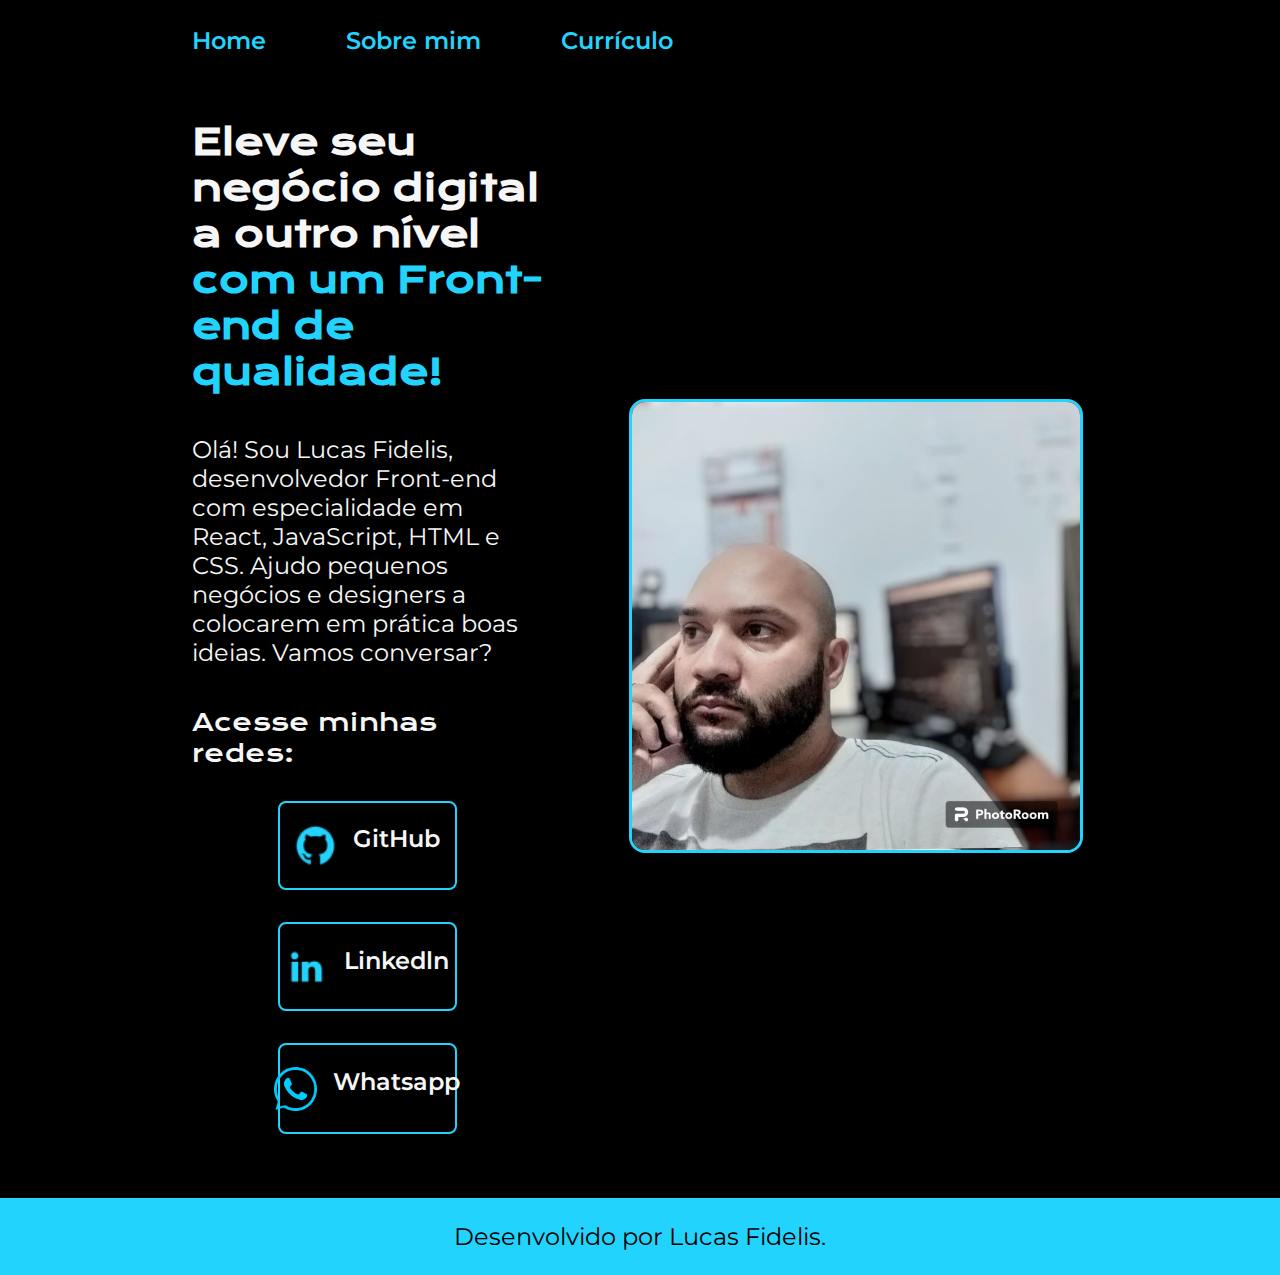
<file: HTML e CSS-Ambientes/index.html>
<!DOCTYPE html>
<html lang="pt-br">

<head>
    <meta charset="UTF-8">
    <meta name="viewport" content="width=device-width, initial-scale=1.0">
    <title>Portfólio</title>
    <link rel="stylesheet" href="/HTML e CSS-Ambientes/styles/style.css">
</head>

<body>
    <header class="cabecalho">
        <nav class="cabecalho__menu">
            <a class="cabecalho__menu__link" href="/HTML e CSS-Ambientes/index.html">Home</a>
            <a class="cabecalho__menu__link" href="/HTML e CSS-Ambientes/about.html">Sobre mim</a>
            <a class="cabecalho__menu__link" href="/HTML e CSS-Ambientes/curriculo.html">Currículo</a>
        </nav>
    </header>
    <main class="apresentacao">
        <section class="apresentacao__conteudo">
            <h1 class="apresentacao__conteudo__titulo">Eleve seu negócio digital a outro nível <strong
                    class="titulo-destaque">com um Front-end de
                    qualidade!</strong> </h1>
            <p class="apresentacao__conteudo__texto">Olá! Sou Lucas Fidelis, desenvolvedor Front-end com especialidade
                em React, JavaScript, HTML e CSS. Ajudo pequenos
                negócios e designers a colocarem em prática boas ideias. Vamos conversar?</p>
            <div class="apresentacao__links">
                <h2 class="acesso__rede">Acesse minhas redes:</h2>
                <a class="apresentacao__links__link" href="https://github.com/fidelisluc4s">
                    <img class="img__conteudo" src="/HTML e CSS-Ambientes/assets/github.png" alt="github">
                    GitHub
                </a>
                <a class="apresentacao__links__link" href="https://github.com/fidelisluc4s">
                    <img class="img__conteudo" src="/HTML e CSS-Ambientes/assets/linkedin.png" alt="linkedln">
                    Linkedln
                </a>
                <a class="apresentacao__links__link" href="https://github.com/fidelisluc4s">
                    <img class="img__conteudo" src="/HTML e CSS-Ambientes/assets/whatsapp4.png" alt="whatzapp">
                    Whatsapp
                </a>
            </div>
        </section>
        <img class="img__pessoal" src="/HTML e CSS-Ambientes/assets/imagem.jpg" alt="Foto do Lucas Fidelis programando">
    </main>
    <footer class="rodape">
        <p>Desenvolvido por Lucas Fidelis.</p>
    </footer>
</body>

</html>
</file>
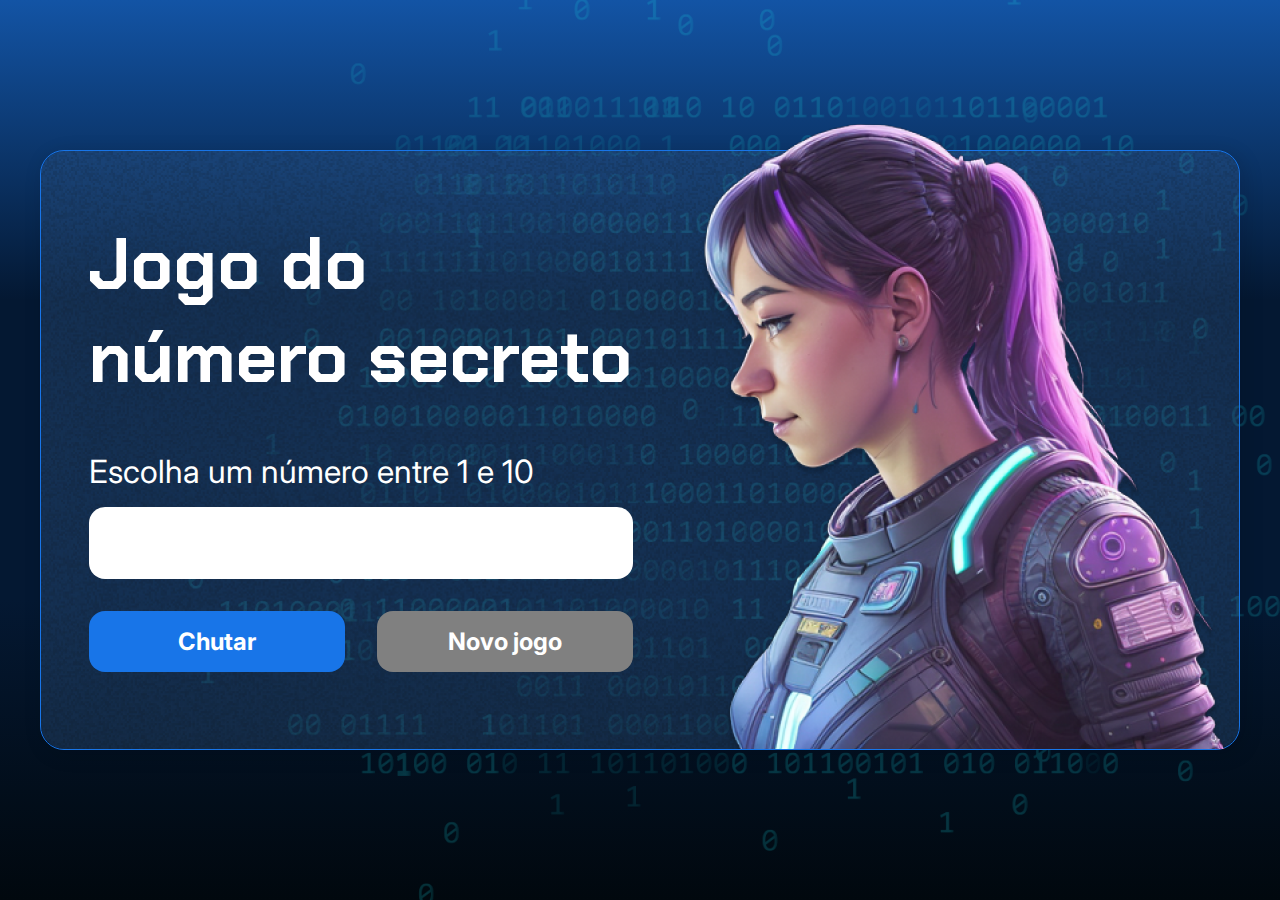
<file: curso da logica/js-curso-2-aula_2/index.html>
<!DOCTYPE html>
<html lang="pt-br">

<head>
    <meta charset="UTF-8">
    <meta name="viewport" content="width=device-width, initial-scale=1.0">
    <script src="https://code.responsivevoice.org/responsivevoice.js"></script>
    <link rel="preconnect" href="https://fonts.googleapis.com">
    <link rel="preconnect" href="https://fonts.gstatic.com" crossorigin>
    <link href="https://fonts.googleapis.com/css2?family=Chakra+Petch:wght@700&family=Inter:wght@400;700&display=swap"
        rel="stylesheet">
    <link rel="stylesheet" href="style.css">
    <title>JS Game</title>
</head>

<body>

    <div class="container">
        <div class="container__conteudo">
            <div class="container__informacoes">
                <div class="container__texto">
                    <h1>Adivinhe o <span class="container__texto-azul">numero secreto</span></h1>
                    <h2></h2>
                    <p class="texto__paragrafo">Escolha um número entre 1 a 10</p>
                </div>
                <input type="number" min="1" max="10" class="container__input">
                <div class="chute container__botoes">
                    <button onclick="verificarChute()" class="container__botao">Chutar</button>
                    <button onclick="reiniciarJogo()" id="reiniciar" class="container__botao" disabled>Novo jogo</button>
                </div>
            </div>
            <img src="./img/ia.png" alt="Uma pessoa olhando para a esquerda" class="container__imagem-pessoa" />
        </div>
    </div>




    <script src="app.js" defer></script>
</body>

</html>
</file>
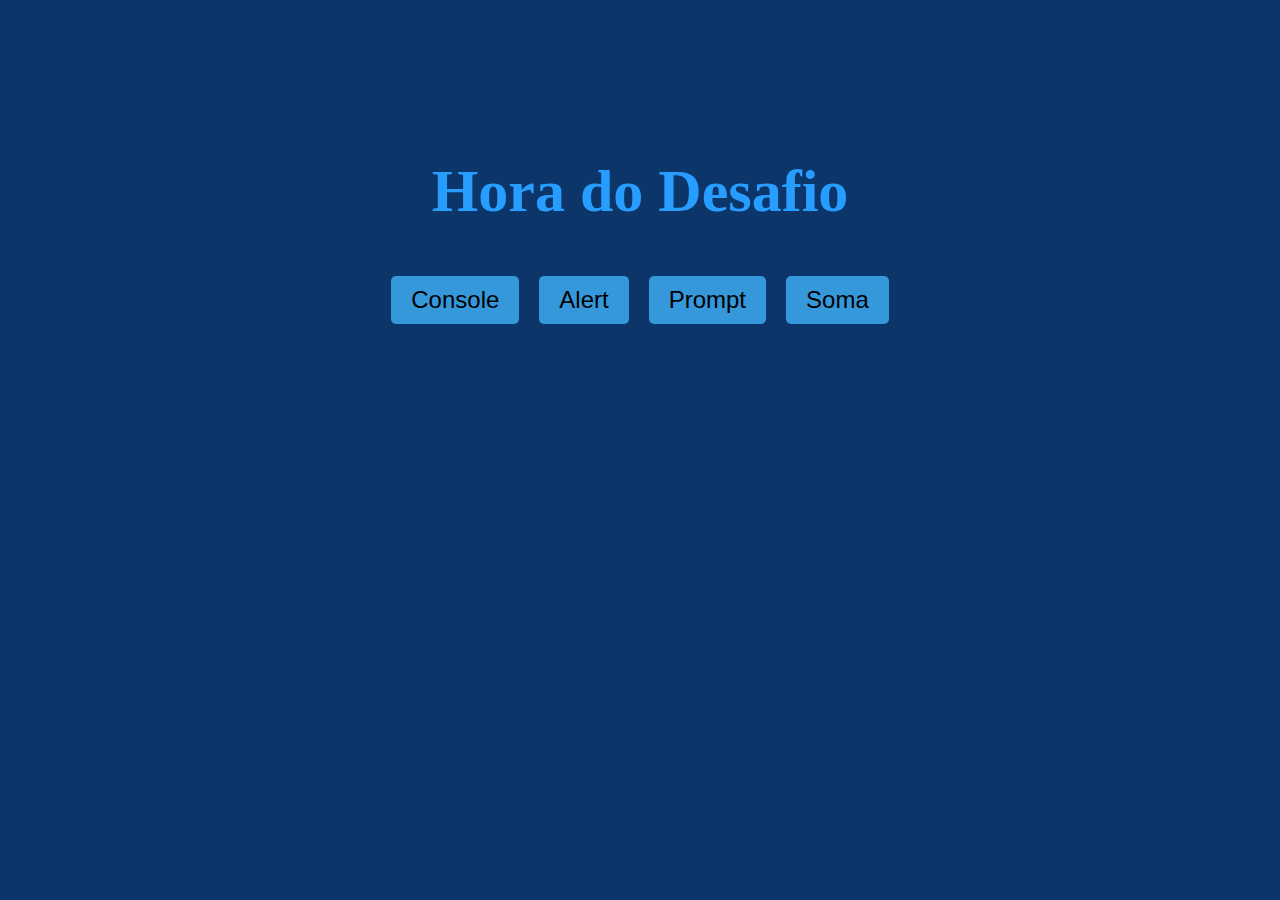
<file: curso da logica/js-curso-2-desafio_1/index.html>
<!DOCTYPE html>
<html lang="en">
<head>
    <meta charset="UTF-8">
    <meta name="viewport" content="width=device-width, initial-scale=1.0">
    <link rel="stylesheet" href="style.css">
    <title>Document</title>
</head>
<body>
    <header>
        <h1></h1>
    </header>
    <main class="container">
        <button onclick="brtConsole()" class="button">Console</button>
        <button onclick="brtAlerta()" class="button">Alert</button>
        <button onclick="brtPrompt()" class="button">Prompt</button>
        <button onclick="brtSoma()" class="button">Soma</button>
    </main>

      <script src="app.js"></script>
</body>
</html>
</file>
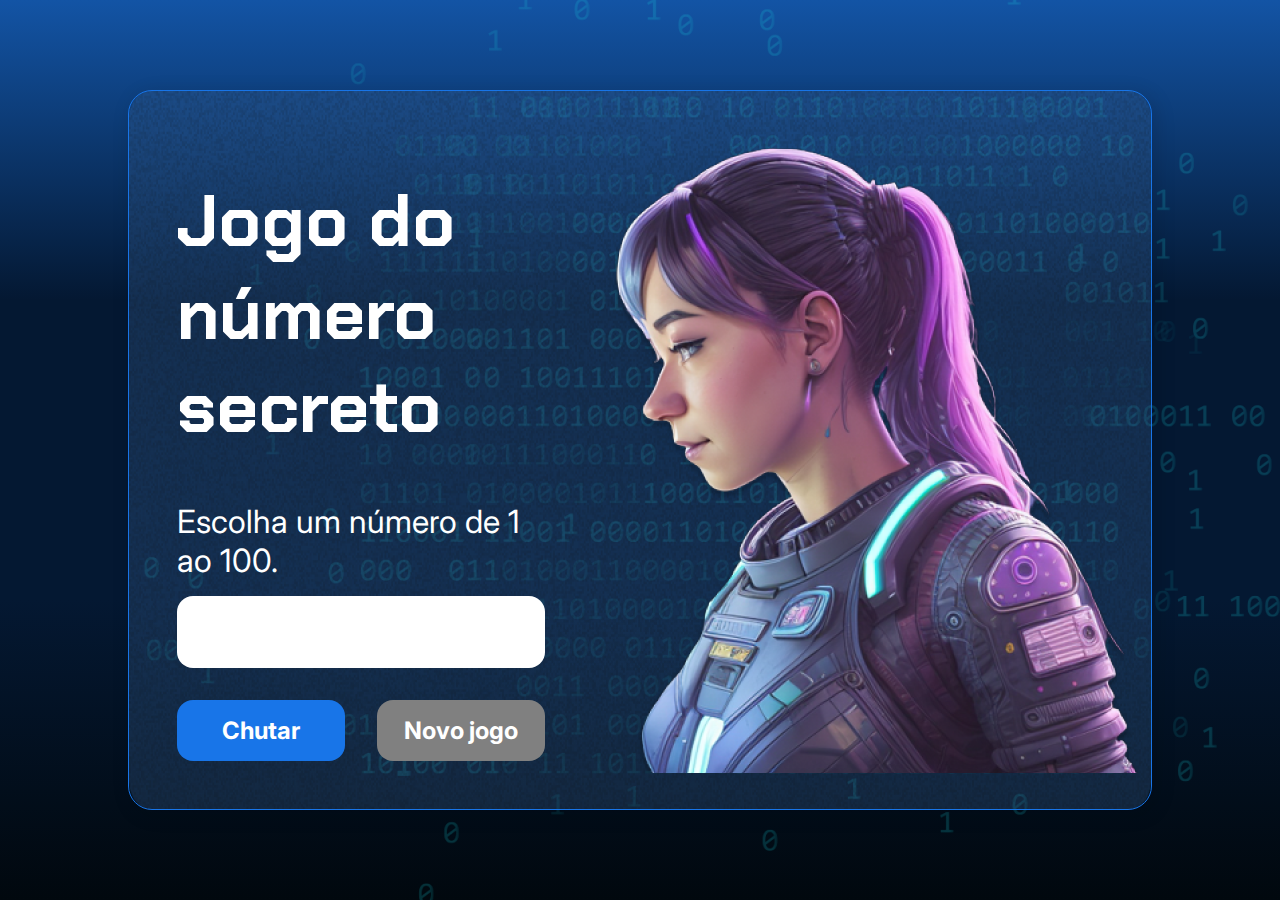
<file: curso da logica/js-curso-2-aula1/js-curso-2-aula_-/index.html>
<!DOCTYPE html>
<html lang="pt-br">

<head>
    <meta charset="UTF-8">
    <meta name="viewport" content="width=device-width, initial-scale=1.0">
    <script src="https://code.responsivevoice.org/responsivevoice.js"></script>
    <link rel="preconnect" href="https://fonts.googleapis.com">
    <link rel="preconnect" href="https://fonts.gstatic.com" crossorigin>
    <link href="https://fonts.googleapis.com/css2?family=Chakra+Petch:wght@700&family=Inter:wght@400;700&display=swap"
        rel="stylesheet">
    <link rel="stylesheet" href="style.css">
    <title>JS Game</title>
</head>

<body>

    <div class="container">
        <div class="container__conteudo">
            <div class="container__informacoes">
                <div class="container__texto">
                    <h1></h1>
                    <p class="texto__paragrafo"></p>
                </div>
                <input type="number" min="1" max="10" class="container__input">
                <div class="chute container__botoes">
                    <button onclick="verificarChute()" class="container__botao">Chutar</button>
                    <button onclick="" id="reiniciar" class="container__botao" disabled>Novo jogo</button>
                </div>
            </div>
            <img src="./img/ia.png" alt="Uma pessoa olhando para a esquerda" class="container__imagem-pessoa" />
        </div>
    </div>




    <script src="app.js" defer></script>
</body>

</html>
</file>
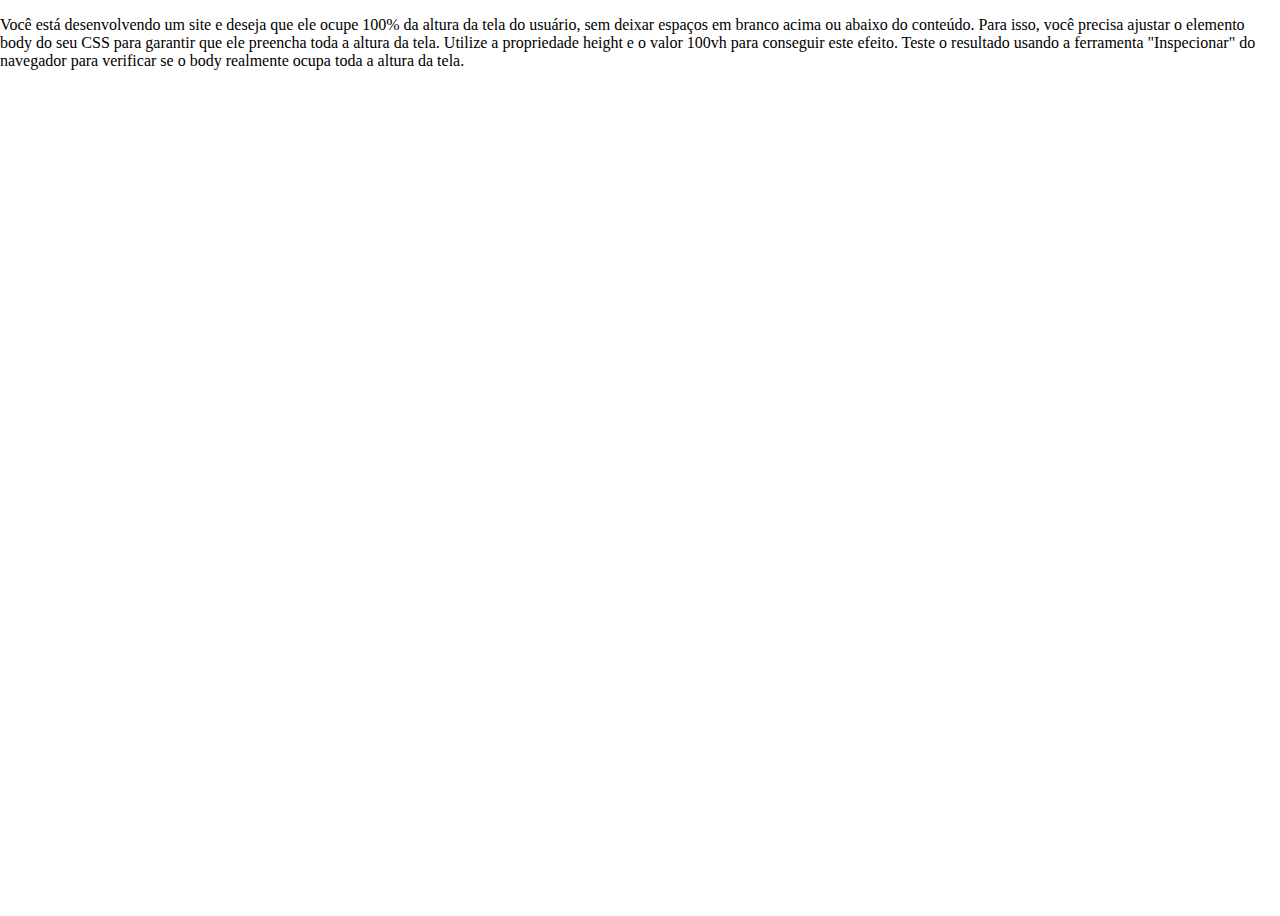
<file: HTML e CSS-Ambientes/listaExercicios/AjustandoCSS/index.html>
<!DOCTYPE html>
<html lang="en">
<head>
    <meta charset="UTF-8">
    <meta name="viewport" content="width=device-width, initial-scale=1.0">
    <title>Ajustando a altura da tela com CSS</title>
    <link rel="stylesheet" href="/HTML e CSS-Ambientes/listaExercicios/AjustandoCSS/style.css">
</head>
<body>
    <p>Você está desenvolvendo um site e deseja que ele ocupe 100% da altura da tela do usuário, sem deixar espaços em branco acima ou abaixo do conteúdo. Para isso, você precisa ajustar o elemento body do seu CSS para garantir que ele preencha toda a altura da tela. Utilize a propriedade height e o valor 100vh para conseguir este efeito. Teste o resultado usando a ferramenta "Inspecionar" do navegador para verificar se o body realmente ocupa toda a altura da tela.</p>
</body>
</html>
</file>
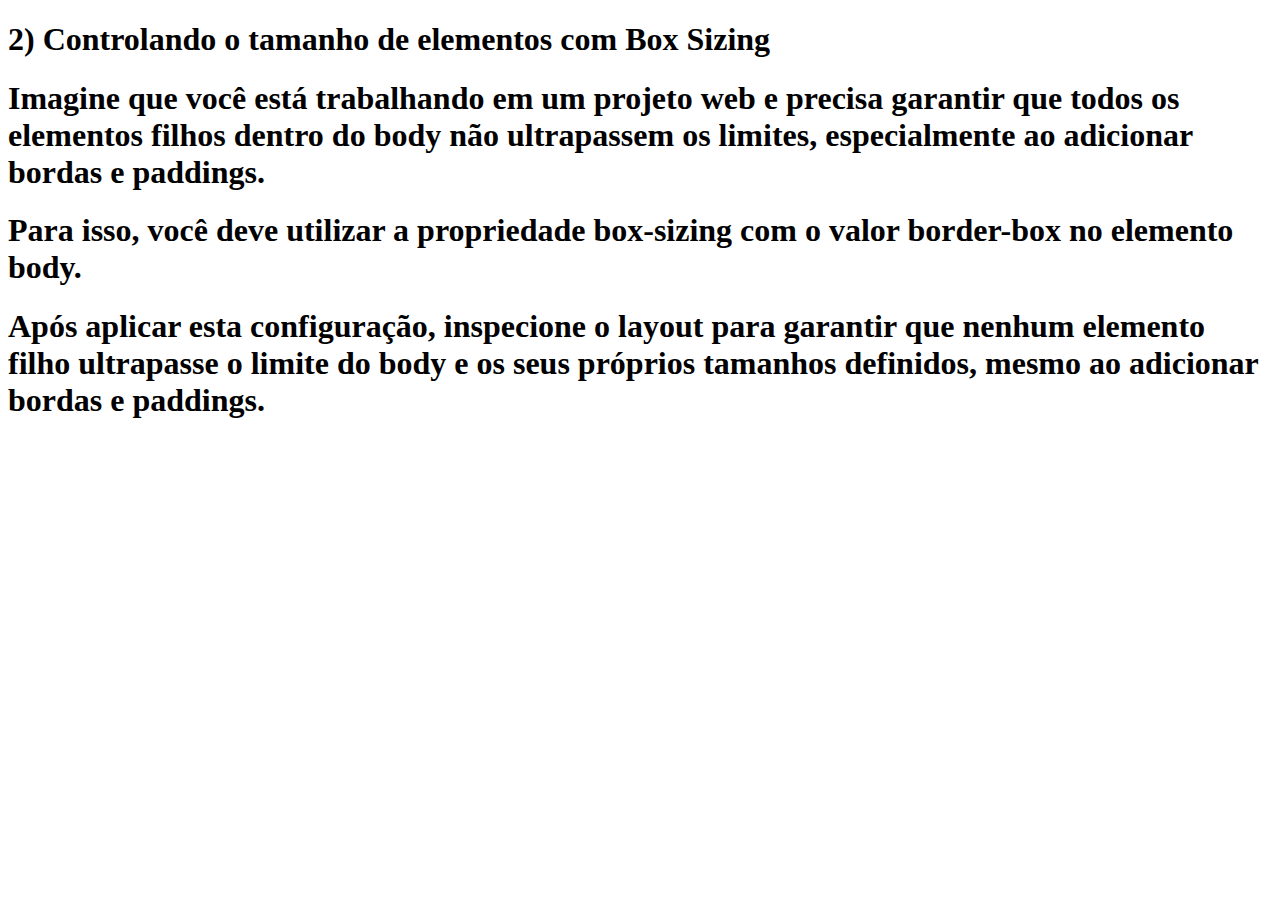
<file: HTML e CSS-Ambientes/listaExercicios/BoxSizing/index.html>
<!DOCTYPE html>
<html lang="en">
<head>
    <meta charset="UTF-8">
    <meta name="viewport" content="width=device-width, initial-scale=1.0">
    <title>Controlando o tamanho de elementos com Box Sizing</title>
    <link rel="stylesheet" href="/HTML e CSS-Ambientes/listaExercicios/BoxSizing/style.css">
</head>
<body>
    <div class="container">
        <div class="child-element">
            <h1>2) Controlando o tamanho de elementos com Box Sizing</h1>
    <h1>Imagine que você está trabalhando em um projeto web e precisa garantir que todos os elementos filhos dentro do body não ultrapassem os limites, especialmente ao adicionar bordas e paddings.</h1>
    <h1> Para isso, você deve utilizar a propriedade box-sizing com o valor border-box no elemento body.</h1>
    <h1> Após aplicar esta configuração, inspecione o layout para garantir que nenhum elemento filho ultrapasse o limite do body e os seus próprios tamanhos definidos, mesmo ao adicionar bordas e paddings.</h1>
        </div>
    </div>
    
</body>
</html>
</file>
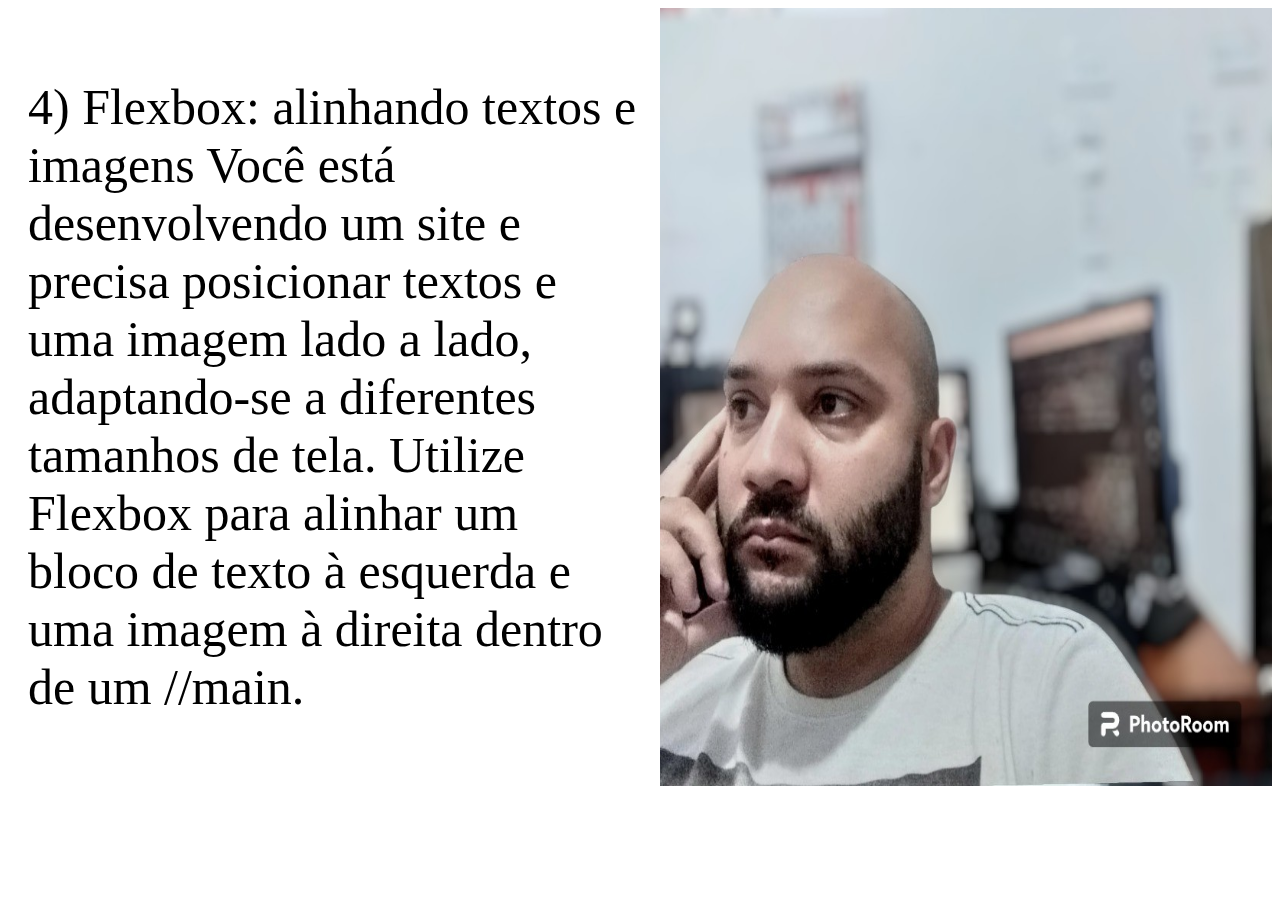
<file: HTML e CSS-Ambientes/listaExercicios/flexbox/index.html>
<!DOCTYPE html>
<html lang="en">

<head>
    <meta charset="UTF-8">
    <meta name="viewport" content="width=device-width, initial-scale=1.0">
    <title>Flexbox: alinhando textos e imagens</title>
    <link rel="stylesheet" href="/HTML e CSS-Ambientes/listaExercicios/flexbox/style.css">
</head>

<body>
    <main class="container">
        <div class="texto">
            <p >4) Flexbox: alinhando textos e imagens
                Você está desenvolvendo um site e precisa posicionar textos e uma imagem lado a lado, adaptando-se a
                diferentes tamanhos de tela. Utilize Flexbox para alinhar um bloco de texto à esquerda e uma imagem à
                direita dentro de um //main.
            </p>
        </div>
        <div class="image">
            <img src="/HTML e CSS-Ambientes/1715186201716-Photoroom.jpg" alt="ola" class="imagem">
        </div>
    </main>
    
</body>

</html>
</file>
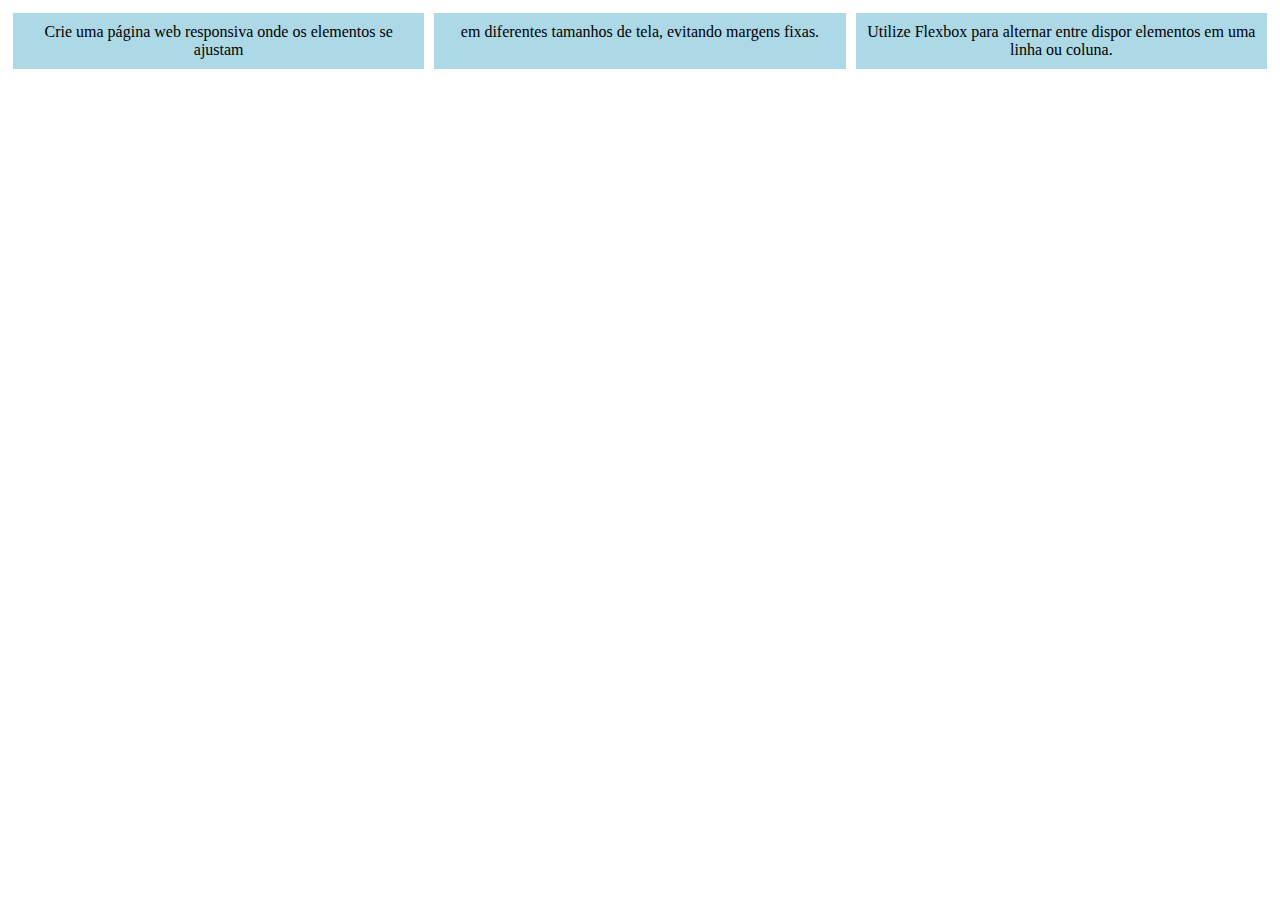
<file: HTML e CSS-Ambientes/listaExercicios/flexboxResponsividade/index.html>
<!DOCTYPE html>
<html lang="en">
<head>
    <meta charset="UTF-8">
    <meta name="viewport" content="width=device-width, initial-scale=1.0">
    <title>Flexbox: responsividade e alinhamento</title>
    <link rel="stylesheet" href="/HTML e CSS-Ambientes/listaExercicios/flexboxResponsividade/style.css">
</head>
<body>
    <div class="responsivo-container">
        <div>Crie uma página web responsiva onde os elementos se ajustam</div>
        <div>em diferentes tamanhos de tela, evitando margens fixas.</div>
        <div>Utilize Flexbox para alternar entre dispor elementos em uma linha ou coluna.</div>
    </div>
</body>
</html>
</file>
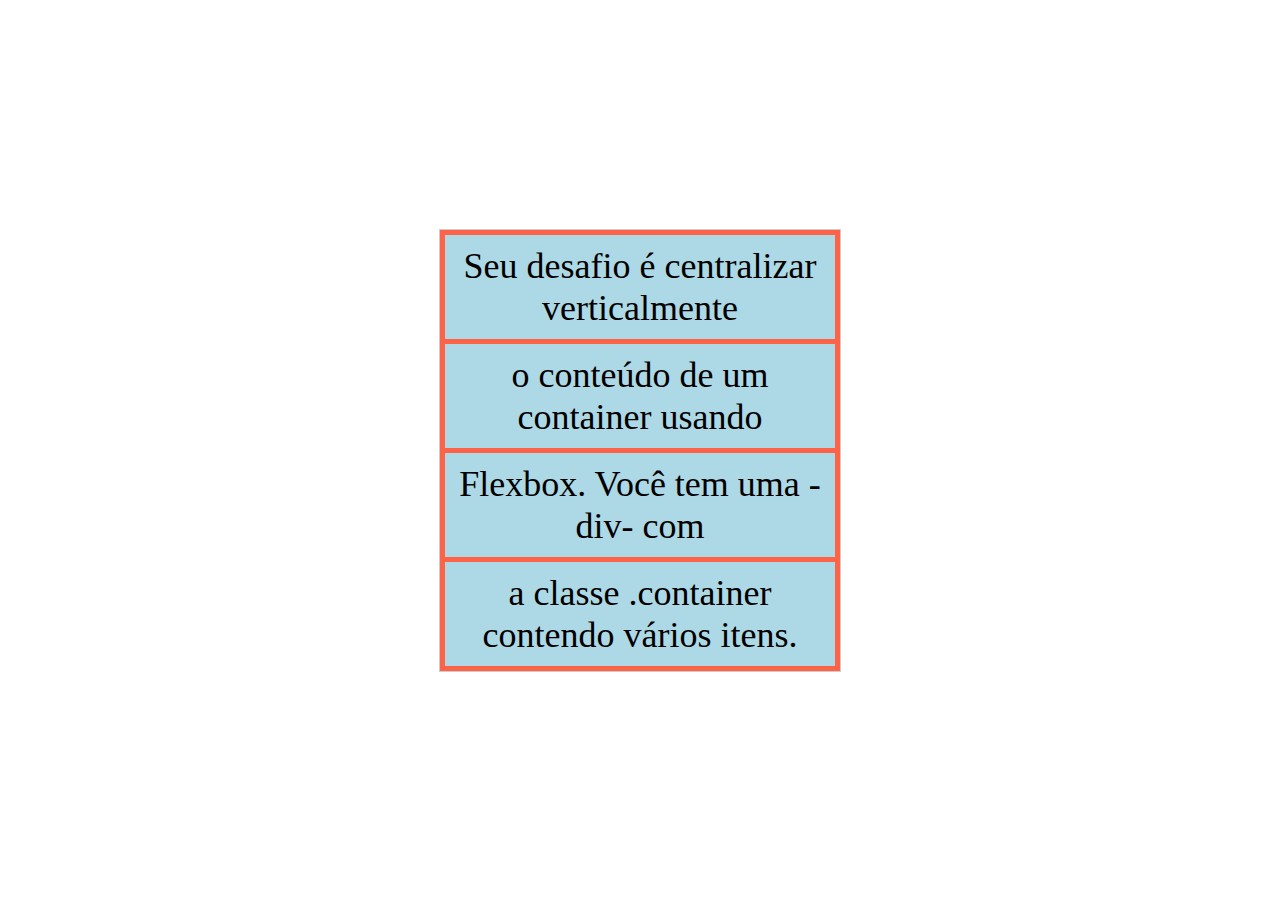
<file: HTML e CSS-Ambientes/listaExercicios/flexboxVertical/index.html>
<!DOCTYPE html>
<html lang="en">
<head>
    <meta charset="UTF-8">
    <meta name="viewport" content="width=device-width, initial-scale=1.0">
    <title>Flexbox: Centralização vertical</title>
    <link rel="stylesheet" href="/HTML e CSS-Ambientes/listaExercicios/flexboxVertical/style.css">
</head>
<body>
    <div class="container">
        <div class="item">Seu desafio é centralizar verticalmente</div>
        <div class="item">o conteúdo de um container usando</div>
        <div class="item">Flexbox. Você tem uma -div- com</div>
        <div class="item"> a classe .container contendo vários itens.</div>
    </div>
</body>
</html>
</file>
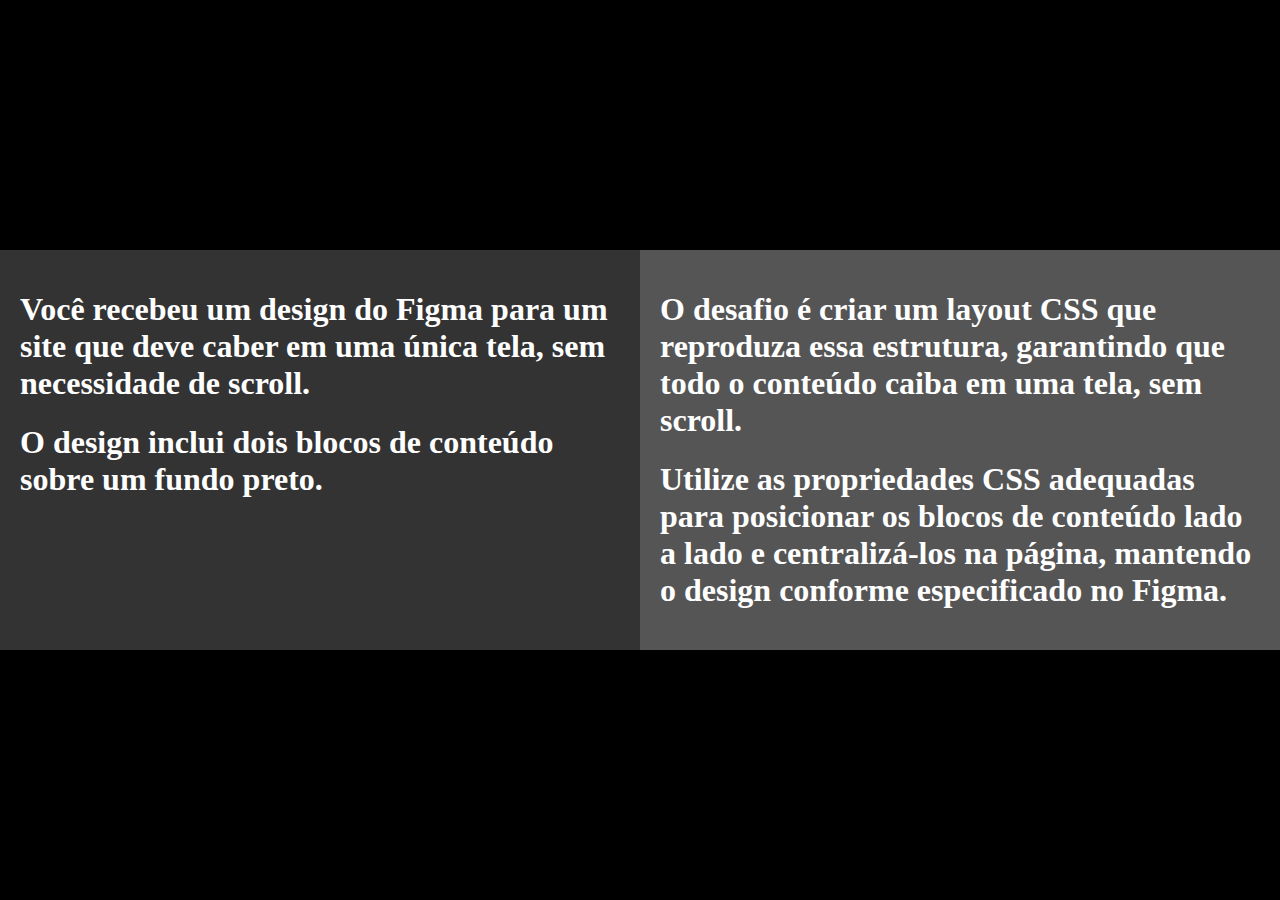
<file: HTML e CSS-Ambientes/listaExercicios/layoutScroll/index.html>
<!DOCTYPE html>
<html lang="en">

<head>
    <meta charset="UTF-8">
    <meta name="viewport" content="width=device-width, initial-scale=1.0">
    <title>Criando um layout sem scroll</title>
    <link rel="stylesheet" href="/HTML e CSS-Ambientes/listaExercicios/layoutScroll/style.css">
</head>

<body>
    <main class="container">
        <div class="content-block">
            <h1>Você recebeu um design do Figma para um site que deve caber em uma única tela, sem necessidade de
                scroll.</h1>
            <h1> O design inclui dois blocos de conteúdo sobre um fundo preto.</h1>
        </div>
        <div class="content-block">
            <h1>O desafio é criar um layout CSS que reproduza essa estrutura, garantindo que todo o conteúdo caiba em
                uma tela, sem scroll.</h1>
            <h1> Utilize as propriedades CSS adequadas para posicionar os blocos de conteúdo lado a lado e
                centralizá-los na página, mantendo o design conforme especificado no Figma.</h1>
        </div>

    </main>

</body>

</html>
</file>
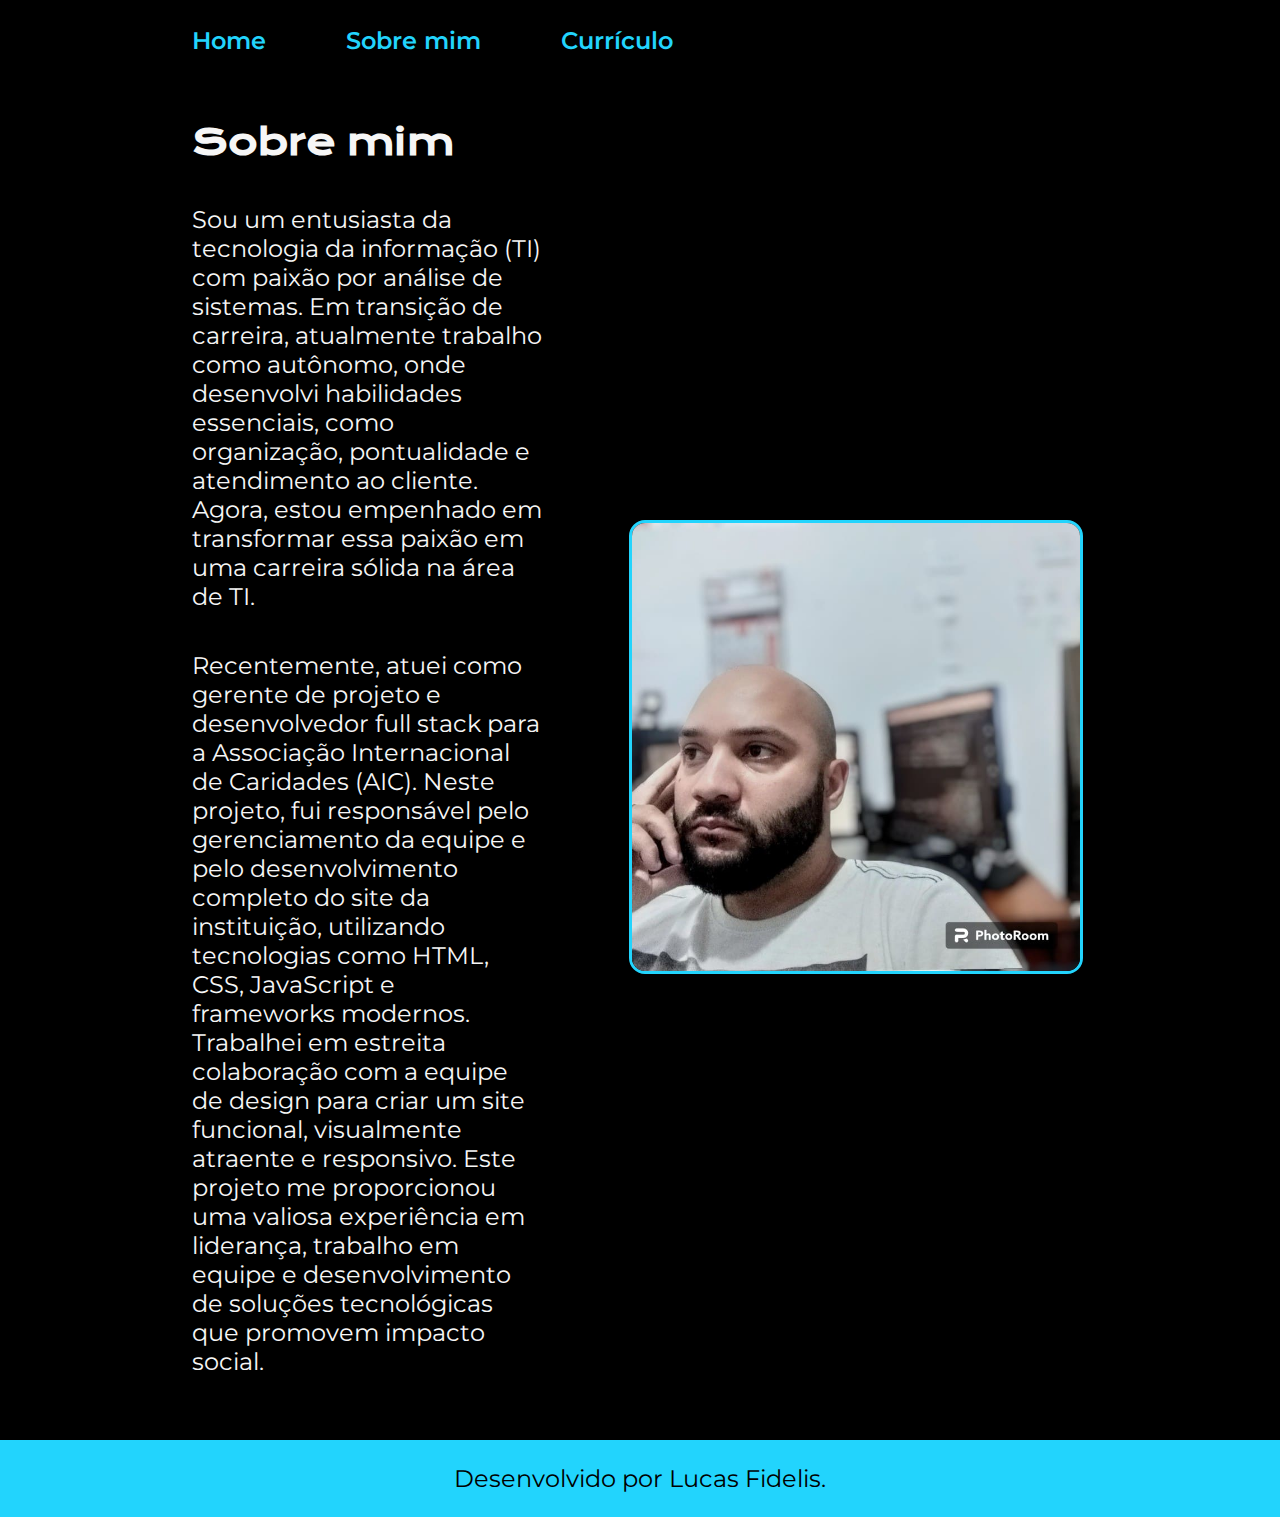
<file: HTML e CSS-Ambientes/about.html>
<!DOCTYPE html>
<html lang="pt-br">

<head>
    <meta charset="UTF-8">
    <meta name="viewport" content="width=device-width, initial-scale=1.0">
    <title>Sobre Mim</title>
    <link rel="stylesheet" href="/HTML e CSS-Ambientes/styles/style.css">
</head>

<body>
    <header class="cabecalho">
        <nav class="cabecalho__menu">
            <a class="cabecalho__menu__link" href="/HTML e CSS-Ambientes/index.html">Home</a>
            <a class="cabecalho__menu__link" href="/HTML e CSS-Ambientes/about.html">Sobre mim</a>
            <a class="cabecalho__menu__link" href="/HTML e CSS-Ambientes/curriculo.html">Currículo</a>
        </nav>
    </header>
    <main class="apresentacao">
        <section class="apresentacao__conteudo">
            <h1 class="apresentacao__conteudo__titulo" >Sobre mim</h1>
            <p class="apresentacao__conteudo__texto">Sou um entusiasta da tecnologia da informação (TI) com paixão por análise de sistemas. Em transição de carreira, atualmente trabalho como autônomo, onde desenvolvi habilidades essenciais, como organização, pontualidade e atendimento ao cliente. Agora, estou empenhado em transformar essa paixão em uma carreira sólida na área de TI.</p>
            <p class="apresentacao__conteudo__texto">Recentemente, atuei como gerente de projeto e desenvolvedor full stack para a Associação Internacional de Caridades (AIC). Neste projeto, fui responsável pelo gerenciamento da equipe e pelo desenvolvimento completo do site da instituição, utilizando tecnologias como HTML, CSS, JavaScript e frameworks modernos. Trabalhei em estreita colaboração com a equipe de design para criar um site funcional, visualmente atraente e responsivo. Este projeto me proporcionou uma valiosa experiência em liderança, trabalho em equipe e desenvolvimento de soluções tecnológicas que promovem impacto social.</p>
        </section>
        <img class="img__pessoal" src="/HTML e CSS-Ambientes/assets/imagem.jpg" alt="imagem lucas">
    </main>

    <footer class="rodape">
        <p>Desenvolvido por Lucas Fidelis.</p>
    </footer>
</body>

</html>
</file>
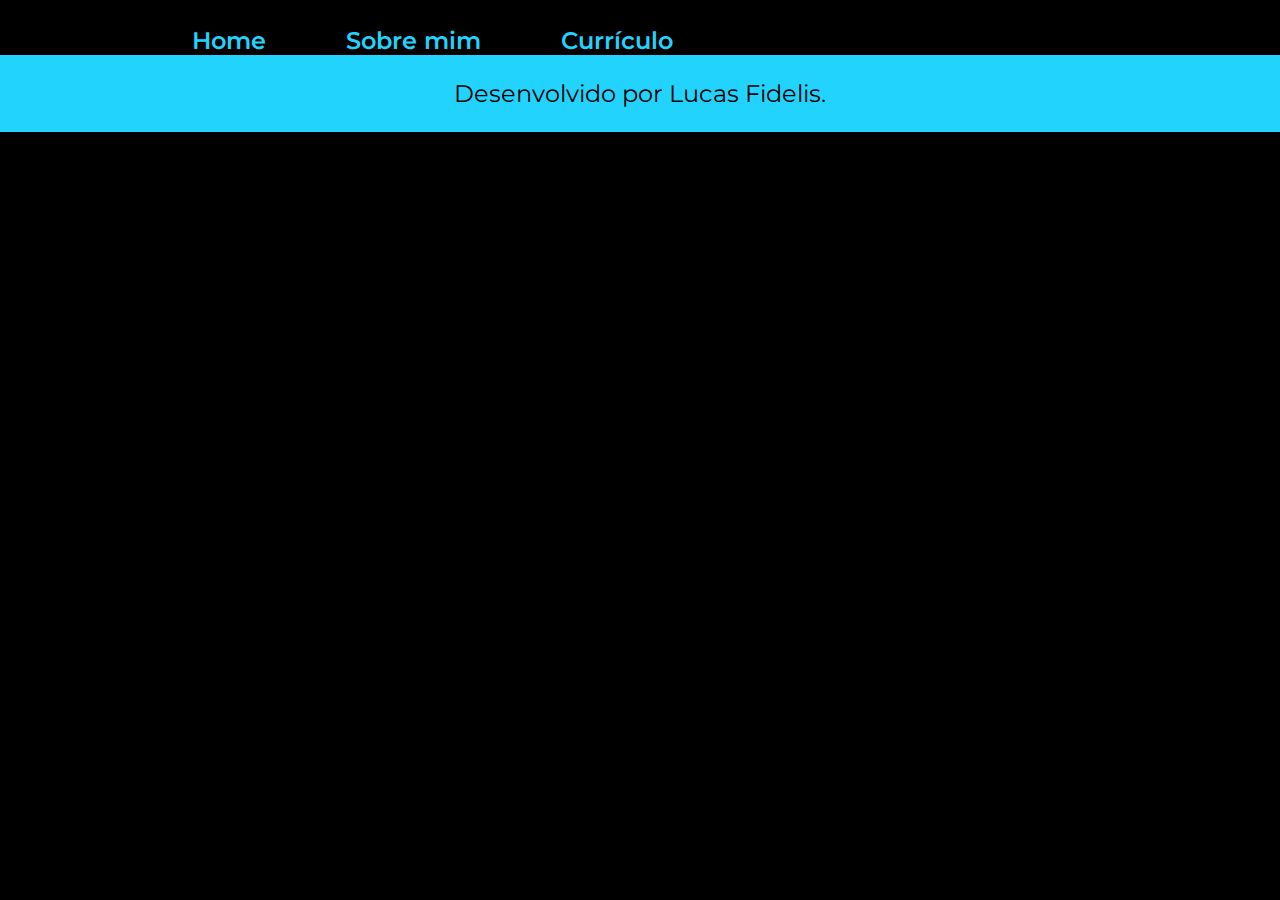
<file: HTML e CSS-Ambientes/curriculo.html>
<!DOCTYPE html>
<html lang="pt-br">
<head>
    <meta charset="UTF-8">
    <meta name="viewport" content="width=device-width, initial-scale=1.0">
    <title>Currículo</title>
    <link rel="stylesheet" href="/HTML e CSS-Ambientes/styles/style.css">
</head>
<body>
    <header class="cabecalho">
        <nav class="cabecalho__menu">
            <a class="cabecalho__menu__link" href="/HTML e CSS-Ambientes/index.html">Home</a>
            <a class="cabecalho__menu__link" href="/HTML e CSS-Ambientes/about.html">Sobre mim</a>
            <a class="cabecalho__menu__link" href="/HTML e CSS-Ambientes/curriculo.html">Currículo</a>
        </nav>
    </header>

    <footer class="rodape">
        <p>Desenvolvido por Lucas Fidelis.</p>
    </footer>
</body>
</html>
</file>
<file: HTML e CSS-Ambientes/styles/style.css>
@import url('https://fonts.googleapis.com/css2?family=Krona+One&family=Montserrat:wght@400;600&display=swap');

:root{
    --cor-primaria: #000000;
    --cor-secundaria: #f6f6f6;
    --cor-tercearia: #22d4fd;
    --cor-hover: #272727;

    --font-primaria: "Krona One", sans-serif;
    --font-secundaria: "Montserrat", sans-serif;
}

* {
    margin: 0;
    padding: 0;
}

body {
    box-sizing: border-box;
    background-color: var(--cor-primaria);
    color: var(--cor-secundaria);
}

.cabecalho{
    padding: 2% 0 0 15%;
}

.cabecalho__menu{
    display: flex;
    gap: 80px;
}

.cabecalho__menu__link{
    font-family: var(--font-secundaria);
    font-size: 1.5rem;
    font-weight: 600;
    color: var(--cor-tercearia);
    text-decoration: none;
}

.cabecalho__menu__link:hover{
    color: var(--cor-secundaria);
}

.titulo-destaque {
    color: var(--cor-tercearia);
}

.apresentacao {
    padding: 5% 15%;
    display: flex;
    align-items: center;
    justify-content: space-between;
    gap: 82px;
}

.img__pessoal {
    width: 50%;
    border-radius: 16px;
    border: 3px solid var(--cor-tercearia);
    margin: 5px;
}

.img__conteudo{
    width: 25%;
}

.apresentacao__conteudo {
   width: 50%;
   display: flex;
   flex-direction: column;
   gap: 40px;
}

.apresentacao__conteudo__titulo {
    font-size: 2.25rem;
    font-family: var(--font-primaria);
}

.apresentacao__conteudo__texto {
    font-size: 1.5rem;
    font-family: var(--font-secundaria);
}

.apresentacao__links{
    display: flex;
    gap: 32px;
    flex-direction: column;
    align-items: center;
    justify-content: space-between;
}

.acesso__rede{
    font-family: var(--font-primaria);
    font-weight: 400;
    font-size: 1.5rem;
}

.apresentacao__links__link {
    display: flex;
    justify-content: center;
    gap: 16px;
    width: 50%;
    text-align: center;
    border-radius: 8px;
    font-size: 1.5rem;
    padding: 21.5px 0;
    text-decoration:none;
    font-weight: 600;
    color: var(--cor-secundaria);
    font-family: var(--font-secundaria);
    border: 2px solid var(--cor-tercearia);    
}

.apresentacao__links__link:hover{
    background-color: var(--cor-hover);
}

.rodape{
    color: var(--cor-primaria);
    background-color: var(--cor-tercearia);
    padding: 24px;
    text-align: center;
    font-size: 1.5rem;
    font-family: var(--font-secundaria);
    font-weight: 400;
}


@media (max-width: 1200px){
    .cabecalho{
        padding: 10%;
    }
    .cabecalho__menu{
        justify-content: center;
    }
    .apresentacao{
        flex-direction:column-reverse;
        padding: 5%;
    }
    .apresentacao__conteudo{
        width: auto;
    }
    
}
</file>
<file: curso da logica/js-curso-2-aula_2/style.css>
* {
    box-sizing: border-box;
    margin: 0;
    padding: 0;
    color: white;
}

body {
    background: linear-gradient(#1354A5 0%, #041832 33.33%, #041832 66.67%, #01080E 100%);
    height: 100vh;
    display: flex;
    align-items: center;
    justify-content: center;
}


body::before {
    background-image: url("img/code.png");
    background-repeat: no-repeat;
    background-position: right;
    content: "";
    display: block;
    position: absolute;
    width: 100%;
    height: 100%;
    opacity: 0.4;
}

.container {
    width: 1200px;
    height: 600px;
    display: flex;
    align-items: center;
    justify-content: space-between;
    border-radius: 24px;
    border: 1px solid #1875E8;
    box-shadow: 4px 4px 20px 0px rgba(1, 8, 14, 0.15);
    background-image: url("img/Ruido.png");
    background-size: 100% 100%;
    position: relative;
}


.container__conteudo {
    display: flex;
    align-items: center;
    position: absolute;
    bottom: 0;
}

.container__informacoes {
    flex: 1;
    padding: 3rem;
}

.container__botao {
    border-radius: 16px;
    background: #1875E8;
    padding: 16px 24px;
    width: 100%;
    font-size: 24px;
    font-weight: 700;
    border: none;
    margin-top: 2rem;
}

button:disabled {
    background-color: gray;
}

.container__texto {
    margin: 16px 0 16px 0;
}

.container__texto-azul {
    color: #1875E8;
}

.container__input {
    width: 100%;
    height: 72px;
    border-radius: 16px;
    background-color: #FFF;
    border: none;
    color: #1875E8;
    padding: 2rem;
    font-size: 24px;
    font-weight: 700;
    font-family: 'Inter', sans-serif;
}

.container__botoes {
    display: flex;
    gap: 2em;
}

h1 {
    font-family: 'Chakra Petch', sans-serif;
    font-size: 72px;
    padding-bottom: 3rem;
}

p,
button {
    font-family: 'Inter', sans-serif;
}

.texto__paragrafo {
    font-size: 32px;
    font-weight: 400;
}
</file>
<file: curso da logica/js-curso-2-desafio_1/style.css>
header {
  text-align: center;
  font-size: 30px;
  color: #279EFF;
}

main, html {
  margin: 0;
  padding: 0;
  height: 50%;
  display: flex;
  justify-content: center;
  align-items: center;
  background-color: #0C356A;
}

.container {
  text-align: center;
  color: #279EFF;
}

.button {
  padding: 10px 20px;
  margin: 10px;
  font-size: 24px;
  border: none;
  background-color: #3498db;
  cursor: pointer;
  border-radius: 5px;
}

.button:hover {
  background-color: #2980b9;
}
</file>
<file: curso da logica/js-curso-2-aula1/js-curso-2-aula_-/style.css>
* {
    box-sizing: border-box;
    margin: 0;
    padding: 0;
    color: white;
}

body {
    background: linear-gradient(#1354A5 0%, #041832 33.33%, #041832 66.67%, #01080E 100%);
    height: 100vh;
    display: flex;
    align-items: center;
    justify-content: center;
}


body::before {
    background-image: url("img/code.png");
    background-repeat: no-repeat;
    background-position: right;
    content: "";
    display: block;
    position: absolute;
    width: 100%;
    height: 100%;
    opacity: 0.4;
}

.container {
    width: 80%;
    height: 80%;
    display: flex;
    align-items: center;
    justify-content: space-between;
    border-radius: 24px;
    border: 1px solid #1875E8;
    box-shadow: 4px 4px 20px 0px rgba(1, 8, 14, 0.15);
    background-image: url("img/Ruido.png");
    background-size: 100% 100%;
    position: relative;
}


.container__conteudo {
    display: flex;
    align-items: center;
    position: absolute;
    bottom: 0;
}

.container__informacoes {
    flex: 1;
    padding: 3rem;
}

.container__botao {
    border-radius: 16px;
    background: #1875E8;
    padding: 16px 24px;
    width: 100%;
    font-size: 24px;
    font-weight: 700;
    border: none;
    margin-top: 2rem;
}

.container__texto {
    margin: 16px 0 16px 0;
}

.container__texto-azul {
    color: #1875E8;
}

.container__input {
    width: 100%;
    height: 72px;
    border-radius: 16px;
    background-color: #FFF;
    border: none;
    color: #1875E8;
    padding: 2rem;
    font-size: 24px;
    font-weight: 700;
    font-family: 'Inter', sans-serif;
}

.container__botoes {
    display: flex;
    gap: 2em;
}

h1 {
    font-family: 'Chakra Petch', sans-serif;
    font-size: 72px;
    padding-bottom: 3rem;
}

p,
button {
    font-family: 'Inter', sans-serif;
}

.texto__paragrafo {
    font-size: 32px;
    font-weight: 400;
}

button:disabled {
    background-color: gray;
}

@media screen and (max-width: 1250px) {

    h1 {
        font-size: 50px;
    }

    .container__botao {
        font-size: 16px;
    }


    .texto__paragrafo {
        font-size: 24px;
    }

    .container__imagem-pessoa {
        display: none;
    }

    .container__conteudo {
        display: block;
        position: inherit;
    }

    .container__informacoes {
        padding: 1rem
    }
}
</file>
<file: HTML e CSS-Ambientes/listaExercicios/AjustandoCSS/style.css>
body{
    height: 100vh;
    margin: 0;
    padding: 0;
}
</file>
<file: HTML e CSS-Ambientes/listaExercicios/BoxSizing/style.css>
body{    
    box-sizing: border-box;
}
</file>
<file: HTML e CSS-Ambientes/listaExercicios/flexbox/style.css>
.container{
    display: flex;
}

.texto {
    flex: 1;
    padding: 20px;
    font-size: 50px;
}
.image {
    flex: 1;
    display: flex;
    justify-content: flex-end;
}
.imagem{
    max-width: 100%;
    height: auto;
}
</file>
<file: HTML e CSS-Ambientes/listaExercicios/flexboxResponsividade/style.css>
.responsivo-container {
    display: flex;
    flex-wrap: wrap;
}
.responsivo-container div {
    flex: 1 1 200px;
    min-width: 150px;
    padding: 10px;
    margin: 5px;
    background-color: lightblue;
    text-align: center;
}

/*.responsivo-container {
  display: flex;
  flex-wrap: wrap;
}

.responsivo-container div {
  flex: 1 1 200px; 
  min-width: 150px; 
  padding: 10px;
  margin: 5px;
  background-color: lightblue;
  text-align: center;
}*/
</file>
<file: HTML e CSS-Ambientes/listaExercicios/flexboxVertical/style.css>
body {
    display: flex;
    justify-content: center;
    align-items: center;
    height: 100vh; 
    margin: 0;
}

.container {
    max-width: 400px;
    margin: 0 auto;
    border: 1px solid #ccc;
}

.container div {
    background-color: lightblue;
    padding: 10px;
    margin: 5px;
    display: flex;
    align-items: center;
    justify-content: center;
}

div {
    margin: 5px;
    background: tomato;
    text-align: center;
    font-size: 1.5em;
}
</file>
<file: HTML e CSS-Ambientes/listaExercicios/layoutScroll/style.css>
body{
    margin: 0;
    padding: 0;
    display: flex;
    justify-content: center;
    align-items: center;
    height: 100vh;
    background-color: black;
}

.container {
    display: flex;
}

.content-block {
    width: 50%;
    padding: 20px;
    color: white;
}

.content-block:nth-child(1) {
    background-color: #333;
}
.content-block:nth-child(2) {
    background-color: #555;
}
</file>
